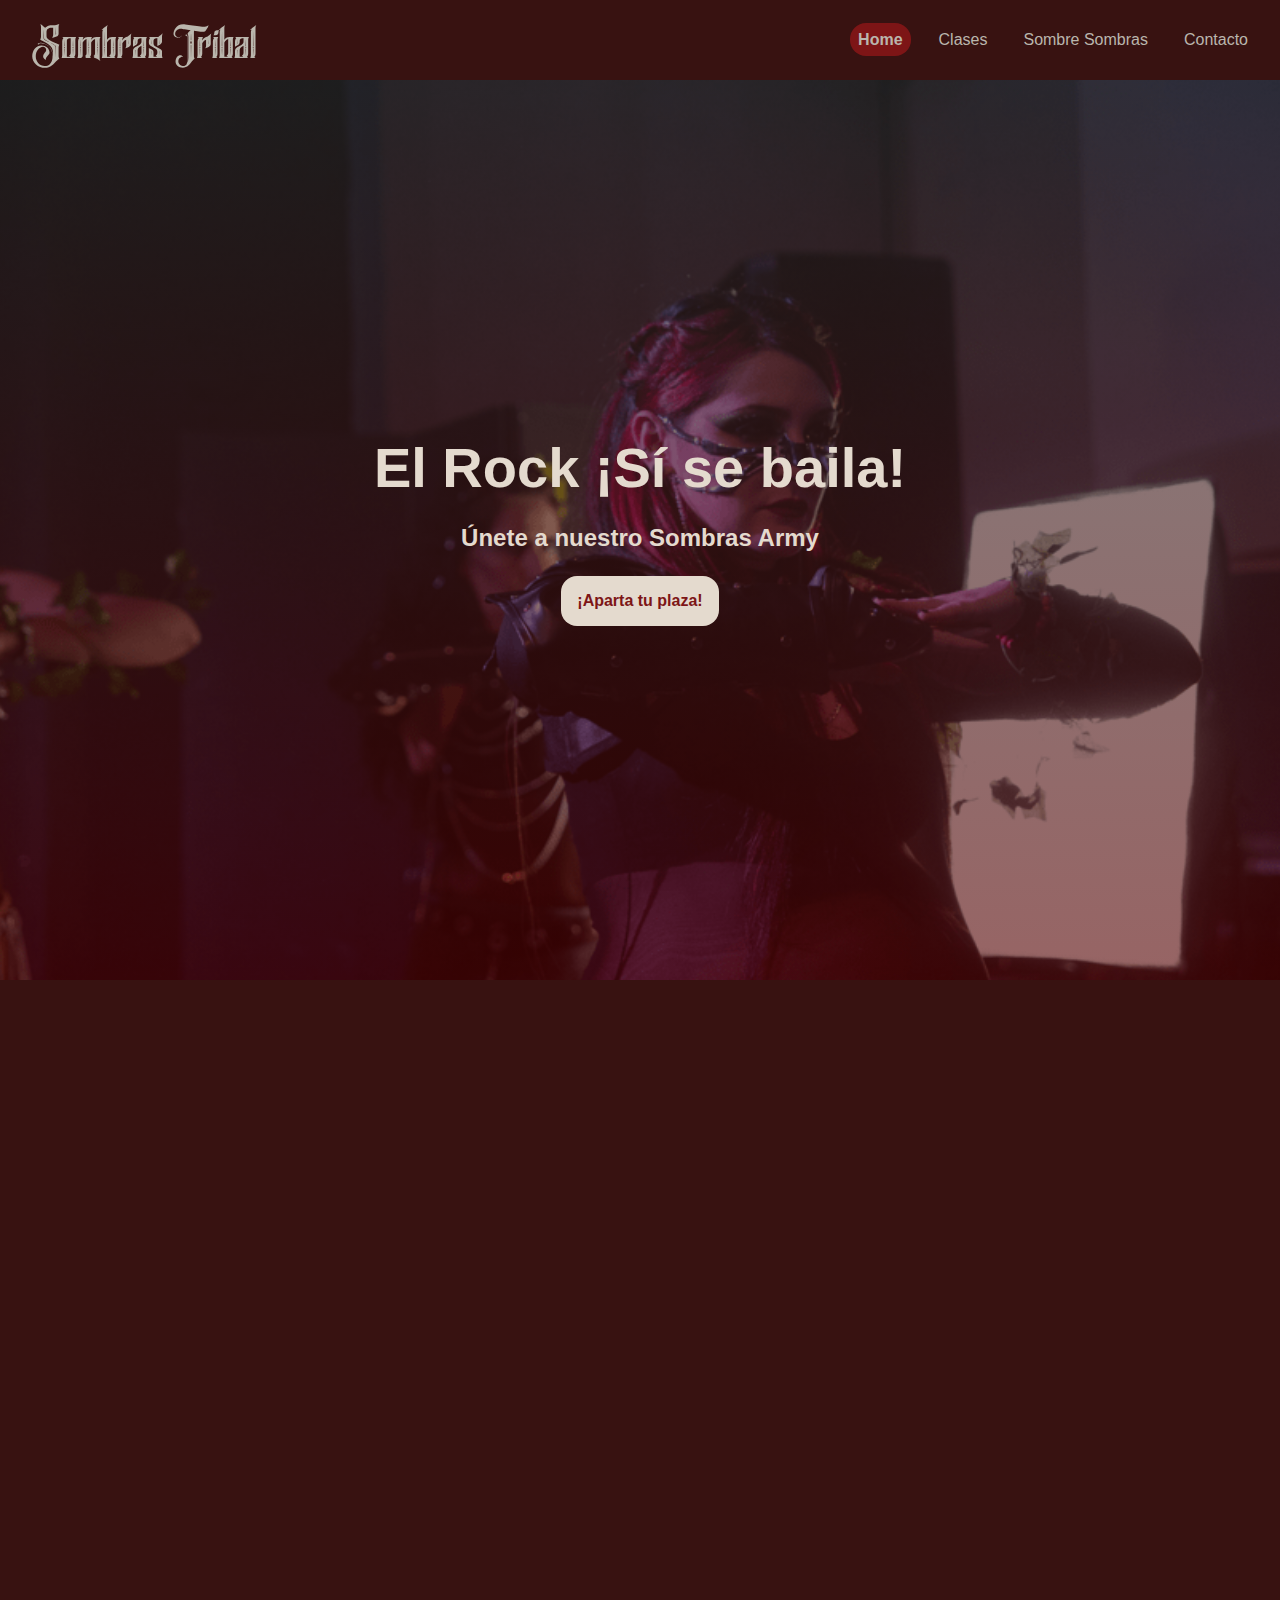
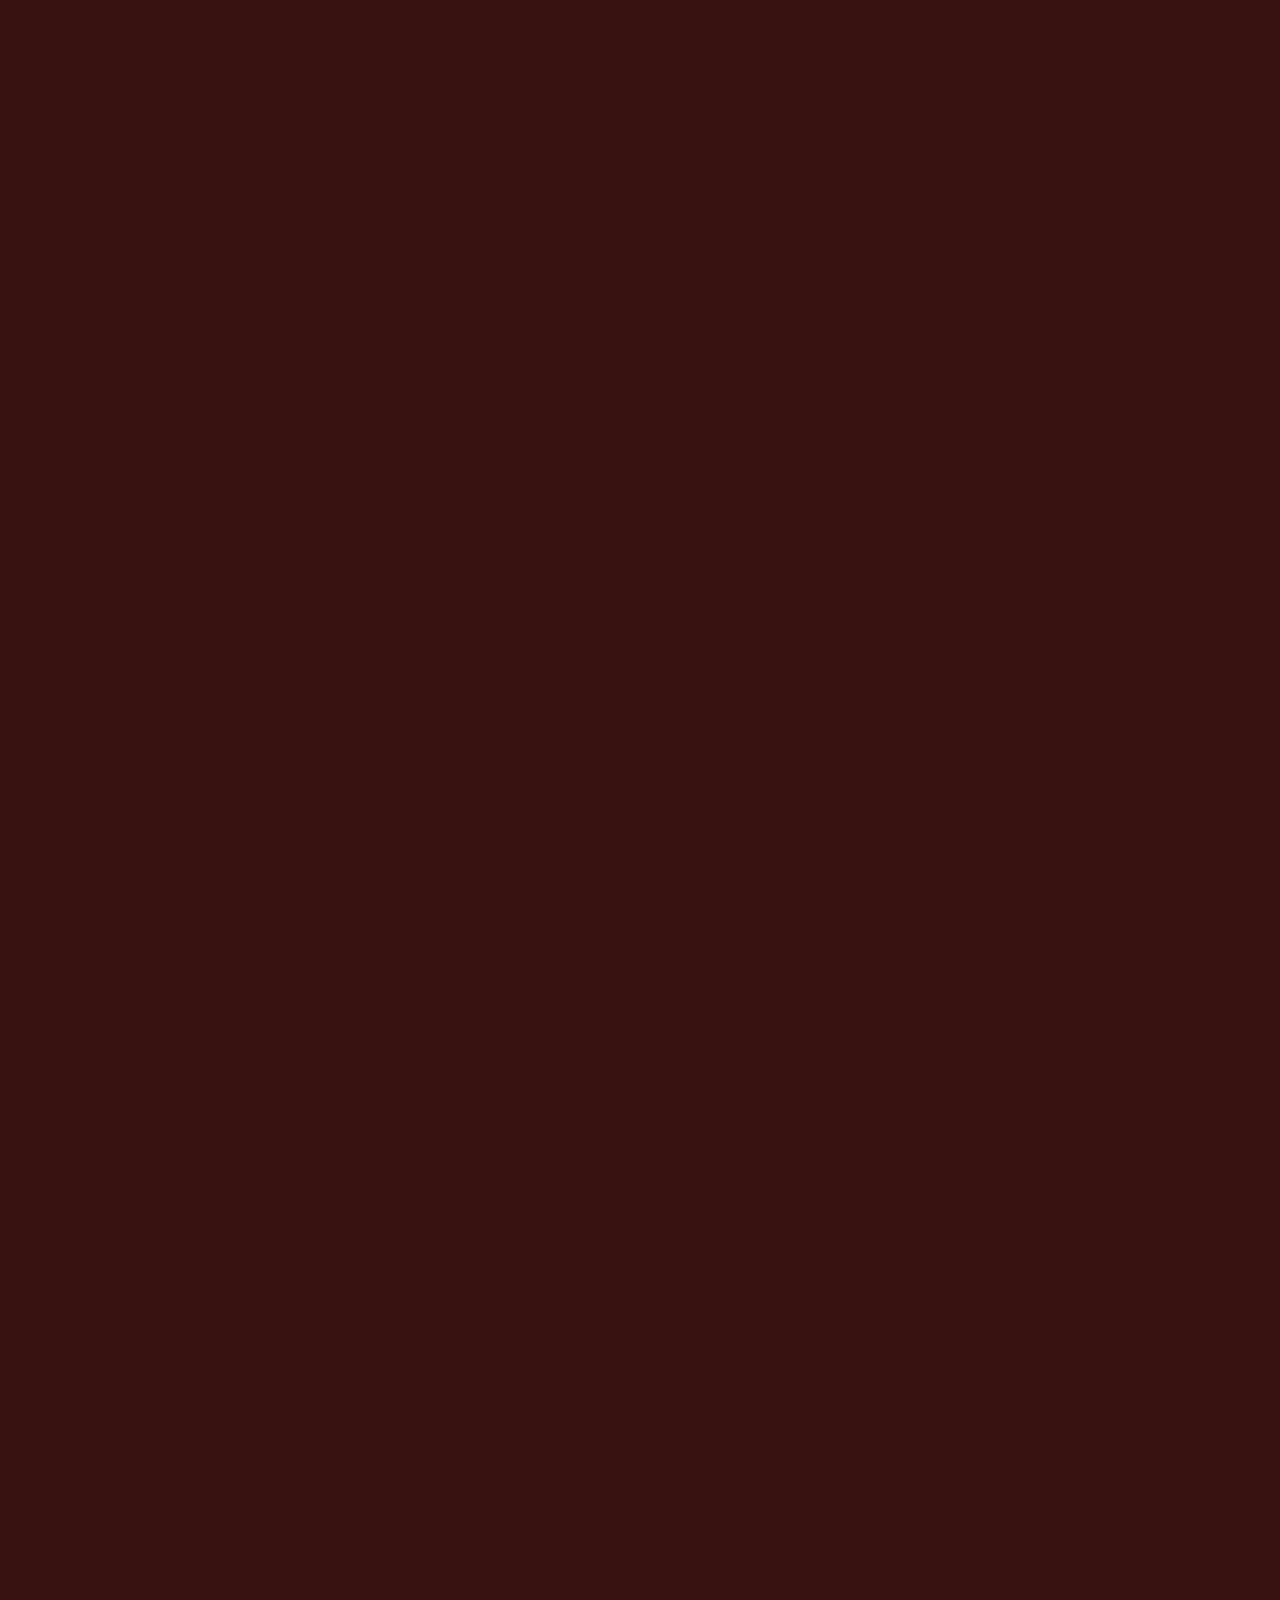
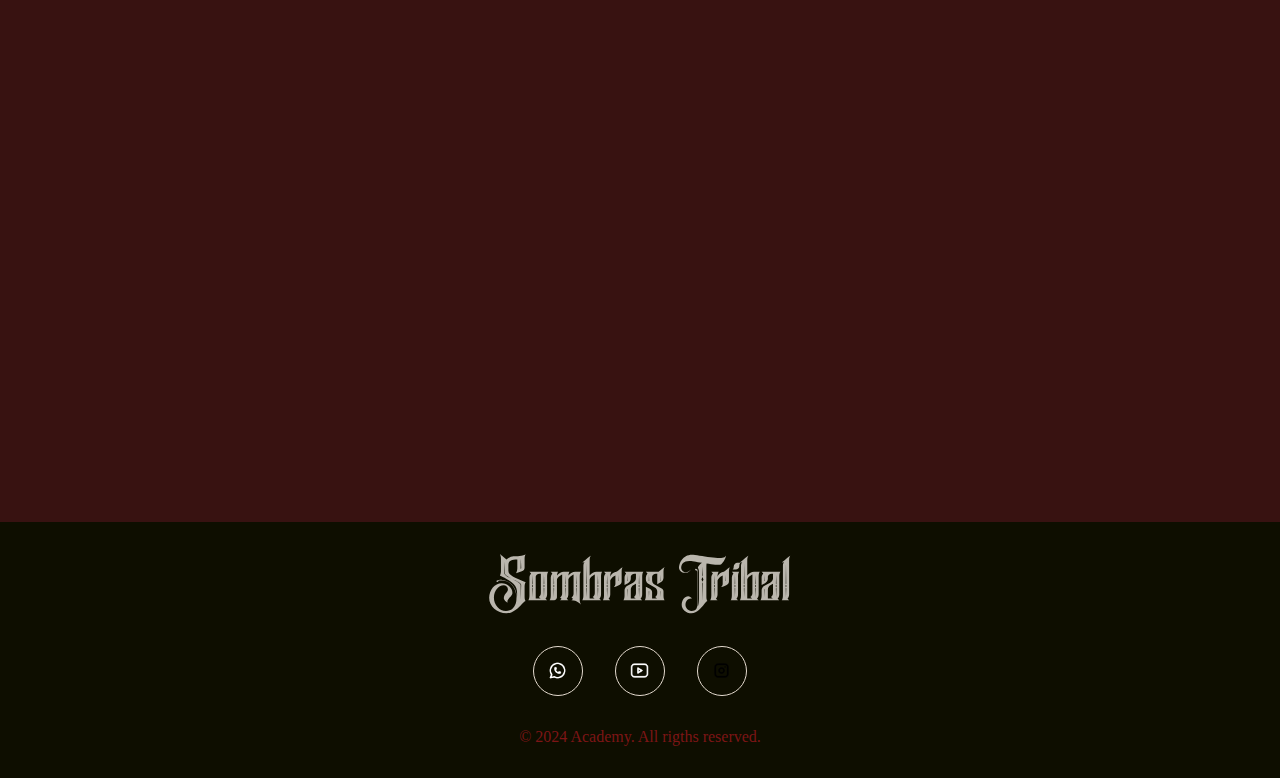
<file: index.html>
<!-- Este documento HTML contiene la información principal de la web
Header - Barra de navegación - Contenido principal - Pie de página
-->

<!DOCTYPE html>
<html lang="es">

<head>
    <meta charset="UTF-8">
    <meta name="viewport"
        content="width=device-width, user-scalable=no, initial-scale=1.0, maximum-scale=1.0, minimum-scale=1.0">
    <!-- Primary Meta Tags -->
    <title>Sombras Tribal</title>
    <meta name="title" content="Sombras Tribal" />
    <meta name="description" content="" />

    <!-- Open Graph / Facebook -->
    <meta property="og:type" content="website" />
    <meta property="og:url" content="https://xiuquijadacei.com/" />
    <meta property="og:title" content="Sombras Tribal" />
    <meta property="og:description" content="" />
    <meta property="og:image" content="./assets/clases_composicion.jpg" />

    <!-- Twitter -->
    <meta property="twitter:card" content="summary_large_image" />
    <meta property="twitter:url" content="https://xiuquijadacei.com/" />
    <meta property="twitter:title" content="Sombras Tribal" />
    <meta property="twitter:description" content="" />
    <meta property="twitter:image" content="./assets/clases_composicion.jpg" />

    <!-- Meta Tags Generated with https://metatags.io -->
    <!--Favicon -->
    <link rel="shortcut icon" href="./assets/paraguas-favicon.png" type="image/x-icon">

    <link rel="stylesheet" href="css/index.css">
    <script defer src="js/index.js"></script>
</head>

<body>


    <!-- Header - Cabecera de la página: Contiene el logo de la organización y la barra de navegación de la página que lleva a otras secciones -->

    <header class="header">
        <nav class="header__menu">
            <input type="checkbox" id="check">
            <label for="check" class="checkbtn">
                <img src="./assets/menu.svg" alt="menu">
            </label>
            <a href="index.html" class="enlace">
                <img src="./assets/logo.svg" alt="" class="logo">
            </a>
            <ul class="header__menu-links">
                <li><a class="active--link" href="index.html">Home</a></li>
                <li><a href="clases.html">Clases</a></li>
                <li><a href="about-sombras.html">Sombre Sombras</a></li>
                <li><a href="contacto.html">Contacto</a></li>
            </ul>


        </nav>
    </header>

    <!-- Hero: Banner del sitio web -->

    <section class="hero">
        <div class="hero__container">
            <div class="hero__container--texto">
                <h1>El Rock ¡Sí se baila!</h1>
                <h4>Únete a nuestro Sombras Army</h4>
                <a class="btn" href="contacto.html">¡Aparta tu plaza!</a>
            </div>
        </div>
    </section>

    <!-- Sobre la academia: Se habla sobre la historia de la acadamia -->

    <section class="about appear">
        <div class="cont">
            <div class="about__content">
                <h2>¿De qué se trata Sombras?</h2>
                <p>El Dark Fusion estilo SOMBRAS ©, es una nueva forma de danza, creada por Akzara Martini,
                    directora de
                    la
                    academia que lleva el mismo nombre SOMBRAS. La música utilizada para este estilo de danza es
                    Rock y
                    electrónica en sus diferentes ramas y su propósito es realzar la figura humana con MISTICISMO y
                    PODER.
                </p>
                <a class="btn" href="about-sombras.html">¡Conoce nuestra historia!</a>
            </div>

            <picture class="img__about">
                <source media="" srcset="./assets/seccion_about_index.jpg">
                <img class="img__about" src="./assets/seccion_about_index.jpg" alt="">
            </picture>
        </div>
    </section>

    <!-- Clases: Galería de las clases a las que puede asistir el usuario, lo llevamos también a una página dedicada solo al contenido de clases -->

    <section class="clases appear">

        <div class="clases__content cont">
            <picture class="img__clases">
                <source media="" srcset="./assets/clases_dark.jpg">
                <img class="img__clases" src="./assets/clases_dark.webp" alt="clase-dark">
            </picture>
            <div class="clases__content--text">
                <h4>Dark fusión Sombras</h4>
                <p>Entrenarás técnica de tribal, bellydance, street dance, entre otras danzas y la mejor manera de
                    fusionarlas.</p>
                <a class="btn" href="clases.html">Te contamos más...</a>
            </div>
        </div>

        <div class="clases__content cont">
            <picture class="img__clases">
                <source media="" srcset="./assets/clases_belly.jpg">
                <img class="img__clases" src="./assets/clases_belly.webp" alt="clase-belly">
            </picture>
            <div class="clases__content--text">
                <h4>Bellyfusión</h4>
                <p>El mejor estilo para trabajar tu sensualidad, flow, groove, técnica y velocidad.</p>
                <a class="btn" href="clases.html">Te contamos más...</a>
            </div>
        </div>

        <div class="clases__content cont">
            <picture class="img__clases">
                <source media="" srcset="./assets/clases_elementos.png">
                <img class="img__clases" src="./assets/clases_elementos.webp" alt="clase-elementos">
            </picture>
            <div class="clases__content--text">
                <h4>Elementos</h4>
                <p>Sillas, velos, abanicos... exploramos con un elemento diferente cada mes.</p>
                <a class="btn" href="clases.html">Te contamos más...</a>
            </div>
        </div>

        <div class="clases__content cont">
            <picture class="img__clases">
                <source srcset="./assets/clases_composicion.jpg">
                <img class="img__clases" src="./assets/clases_composicion.webp" alt="clase-composicion">
            </picture>
            <div class="clases__content--text">
                <h4>Composición Coreográfica</h4>
                <p>Refuerza musicalidad, conteo musical, importancia de las frases musicales, entre otros
                    vocabularios de la música y danza.</p>
                <a class="btn" href="clases.html">Te contamos más...</a>
            </div>
        </div>

    </section>

    <!-- Galería: Mostramos las últimas presentaciones de la escuela y llevamos al usuario a videos de Youtube para que conozca un poco más -->

    <section class="gallery appear">
        <h3>Últimas presentaciones</h3>
        <div class="gallery__container">
            <div class="gallery__content">
                <a href="https://www.youtube.com/watch?v=FACFHdcXn3A" target="_blank" rel="noopener noreferrer">
                    <picture class="img__gallery">
                        <source media="" srcset="./assets/presentacion_biometal.png">
                        <img class="img__gallery" src="./assets/presentacion_biometal.webp" alt="presentacion_biometal">
                    </picture>
                    <div class="gallery__content--text">
                        <h4>Bio-Metal - Katharsis 2023</h4>
                        <p>Buscamos trasmitir lo mecánico que se ha vuelto todo a nuestro alrededor y que si buscamos dentro, conseguiremos florecer un lado mas natural.</p>
                    </div>
                </a>
            </div>

            <div class="gallery__content">
                <a href="https://www.youtube.com/watch?v=OEqlBkXv-60" target="_blank" rel="noopener noreferrer">
                    <picture class="img__gallery">
                        <source media="" srcset="./assets/presentacion_comp.png">
                        <img class="img__gallery" src="./assets/presentacion_comp.webp" alt="presentacion_comp">
                    </picture>
                    <div class="gallery__content--text">
                        <h4>Componentes del ser - Gala MUM 2023</h4>
                        <p>Para los egipcios, el ser humano estaba formado por varios componentes.</p>
                    </div>
                </a>
            </div>

            <div class="gallery__content">
                <a href="https://www.youtube.com/watch?v=_CfmPPCxSvE" target="_blank" rel="noopener noreferrer">
                    <picture class="img__gallery">
                        <source media="" srcset="./assets/presentacion_bastet.jpg">
                        <img class="img__gallery" src="./assets/presentacion_bastet.webp" alt="presentacion_bastet">
                    </picture>
                    <div class="gallery__content--text">
                        <h4>Bastet - Gala MUM 2023</h4>
                        <p>Nuestro grupo de Belly Fusion de Sombras Tribal representando a BASTET y el culto a los gatos</p>
                    </div>
                </a>
            </div>

            <div class="gallery__content">
                <a href="https://www.youtube.com/watch?v=x-4WOxf3eAA" target="_blank" rel="noopener noreferrer">
                    <picture class="img__gallery">
                        <source media="" srcset="./assets/presentacion_ursula.jpg">
                        <img class="img__gallery" src="./assets/presentacion_ursula.webp" alt="presentacion_ursula">
                    </picture>
                    <div class="gallery__content--text">
                        <h4>Úrsula - La voz de tu Sombra</h4>
                        <p>Grupo de tribal fusión representando a la malvada Úrsula de "La Sirenita"</p>
                    </div>
                </a>
            </div>
        </div>
    </section>

    <!-- FAQ: Mostramos preguntas frecuentes que pueden tener los alumnos -->

    <section class="faq appear">

        <div class="faq__container cont">

            <h3>FAQ</h3>

            <div class="faq__bloque active">
                <h4 class="faq__titulo">¿Qué es la danza Tribal Fusión?</h4>
                <p class="faq__contenido">Es una danza sensual y expresiva que fusiona elementos de diferentes
                    estilos
                    de danza oriental y folclórica, como danza del vientre, danza india y flamenco, entre otros.</p>
            </div>

            <div class="faq__bloque">
                <h4 class="faq__titulo">¿Necesito experiencia previa?</h4>
                <p class="faq__contenido">¡No para nada! Lo importante es tener ganas de aprender, pasarlo bien y
                    conectar con tu cuerpo.</p>
            </div>

            <div class="faq__bloque">
                <h4 class="faq__titulo">¿Qué tipo de vestimenta necesito?</h4>
                <p class="faq__contenido">Se recomienda ropa cómoda que te permita moverte libremente, como
                    leggings,
                    camisetas holgadas y faldas o pantalones anchos.</p>
            </div>

            <div class="faq__bloque">
                <h4 class="faq__titulo">¿Es difícil aprender Tribal Fusión?</h4>
                <p class="faq__contenido">Como toda danza, requiere práctica y dedicación, pero lo más importante es
                    divertirse en el proceso. Ofrecemos un ambiente acogedor donde aprenderás a tu ritmo.</p>
            </div>

        </div>

    </section>

    <!-- Footer: Culminamos ésta página con el footer donde estan los links de cada seccion y las redes de la escuela -->

    <footer>
        <img class="logo" src="assets/logo.svg" alt="logo-footer">
        <div class="social__icons__container">
            <a href="#" class="social__icon"></a>
            <a href="https://www.youtube.com/@SombrasTribal" target="_blank" rel="noopener noreferrer" class="social__icon"></a>
            <a href="https://www.instagram.com/sombrastribal" target="_blank" rel="noopener noreferrer" class="social__icon"></a>
        </div>
        <span class="copyrigth">&copy 2024 Academy. All rigths reserved.</span>
    </footer>


</body>

</html>
</file>
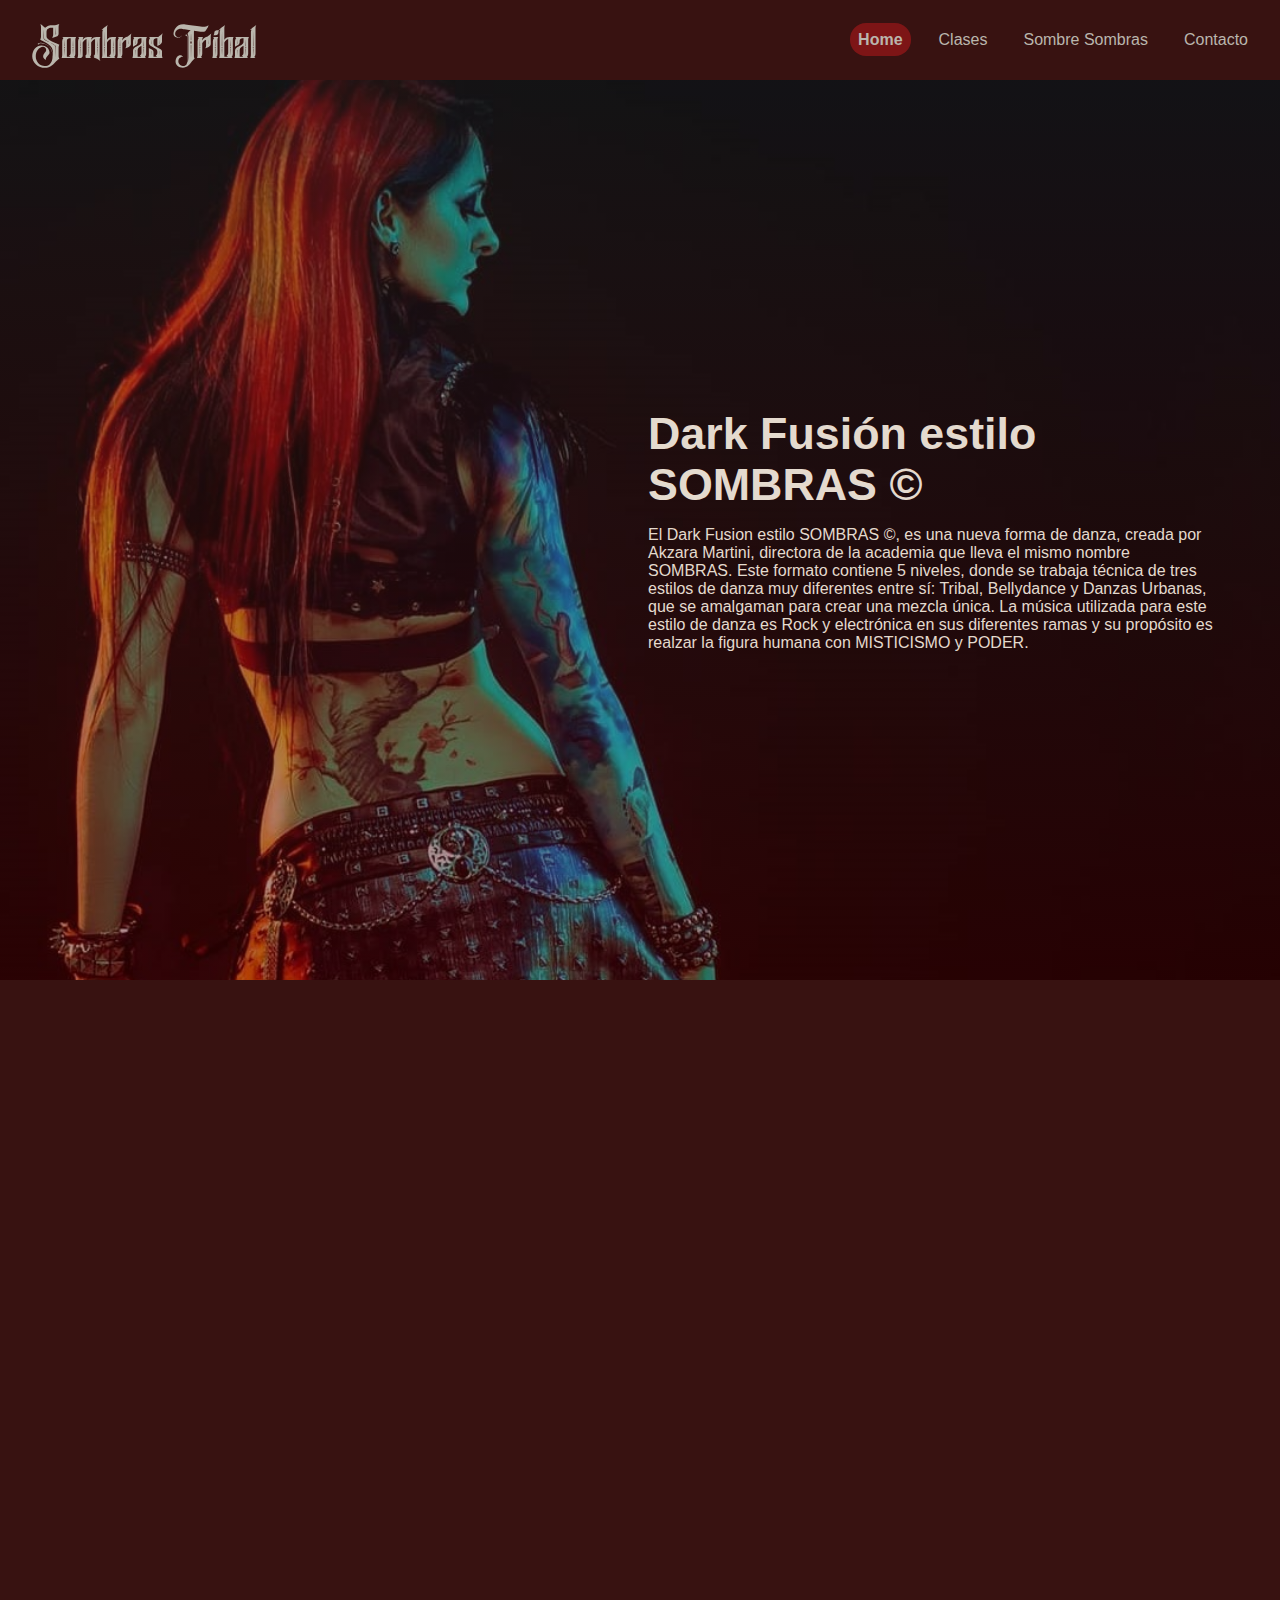
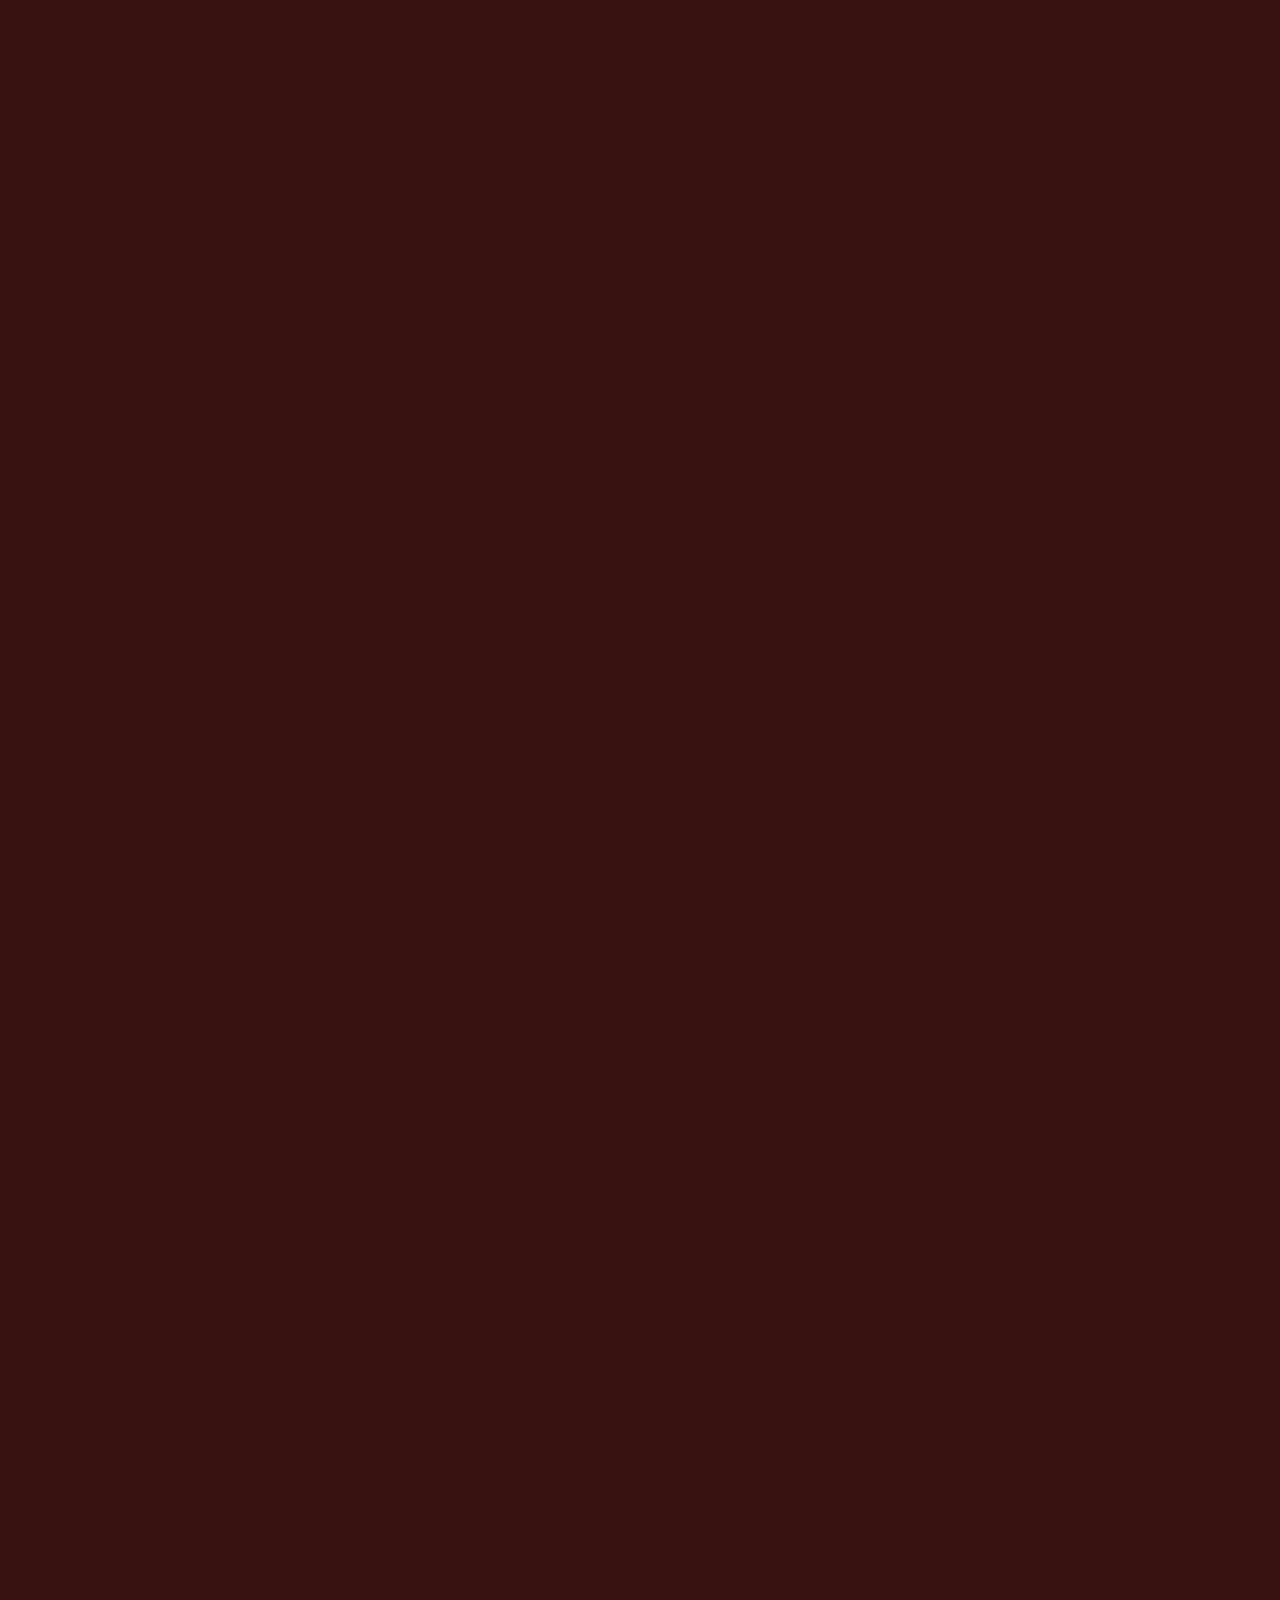
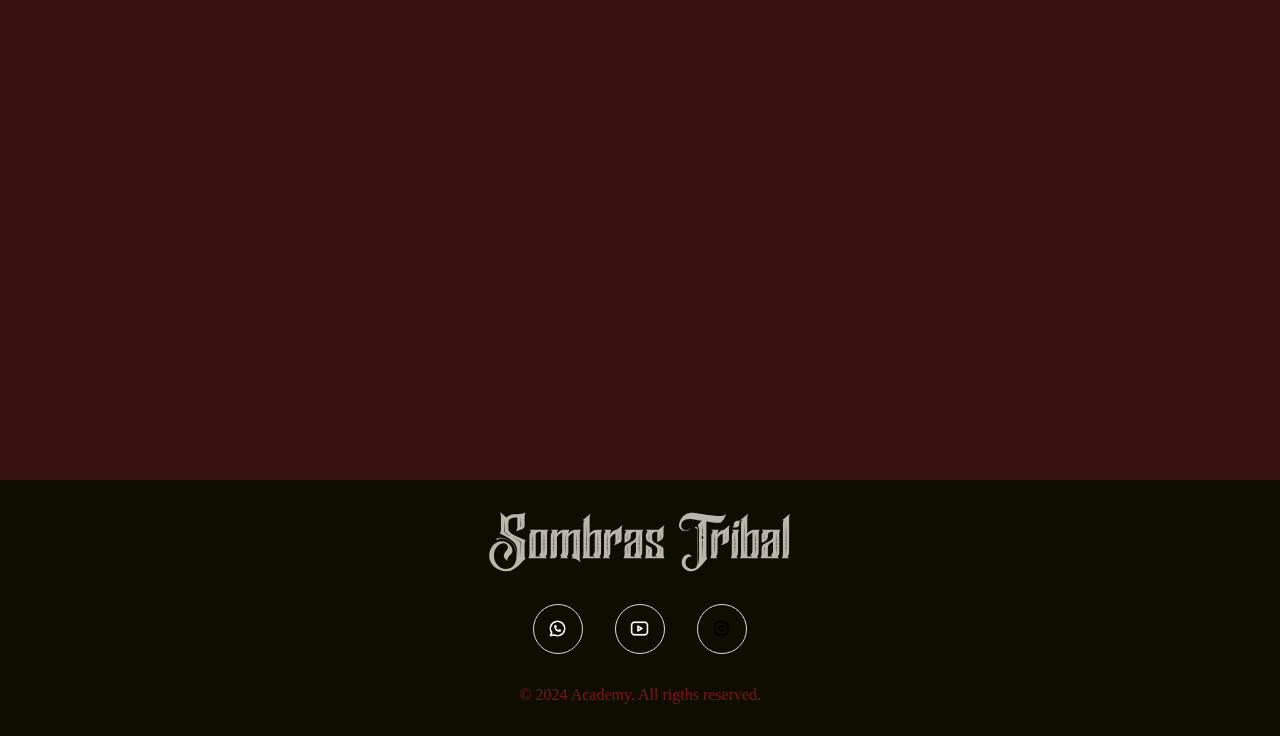
<file: about-sombras.html>
<!DOCTYPE html>
<html lang="es">

<head>
    <meta charset="UTF-8">
    <meta name="viewport" content="width=device-width, initial-scale=1.0">
            <!-- Primary Meta Tags -->
    <title>Sombras Tribal</title>
    <meta name="title" content="Sombras Tribal" />
    <meta name="description" content="" />

    <!-- Open Graph / Facebook -->
    <meta property="og:type" content="website" />
    <meta property="og:url" content="https://xiuquijadacei.com/" />
    <meta property="og:title" content="Sombras Tribal" />
    <meta property="og:description" content="" />
    <meta property="og:image" content="./assets/clases_composicion.jpg" />

    <!-- Twitter -->
    <meta property="twitter:card" content="summary_large_image" />
    <meta property="twitter:url" content="https://xiuquijadacei.com/" />
    <meta property="twitter:title" content="Sombras Tribal" />
    <meta property="twitter:description" content="" />
    <meta property="twitter:image" content="./assets/clases_composicion.jpg" />

<!-- Meta Tags Generated with https://metatags.io -->
    <!--Favicon -->
    <link rel="shortcut icon" href="./assets/apple-touch-icon.png" type="image/x-icon">

    <link rel="stylesheet" href="css/index.css">
    <script defer src="js/about-sombras.js"></script>
</head>

<body>

    <!-- Cabecera de la página-->

    <header class="header">
        <nav class="header__menu">
            <input type="checkbox" id="check">
            <label for="check" class="checkbtn">
                <img src="./assets/menu.svg" alt="menu">
            </label>
            <a href="index.html" class="enlace">
                <img src="./assets/logo.svg" alt=""  class="logo">
            </a>
            <ul class="header__menu-links">
                <li><a class="active--link" href="index.html">Home</a></li>
                <li><a href="clases.html">Clases</a></li>
                <li><a href="about-sombras.html">Sombre Sombras</a></li>
                <li><a href="contacto.html">Contacto</a></li>
            </ul>
       
          
        </nav>
    </header>

    <!-- Sobre Sombras -->

    <section class="about-sombras__page">
        <div class="about-sombras__container--uno">
            <div class="content--right">
                <h2>Dark Fusión estilo SOMBRAS ©</h2>
                <p>El Dark Fusion estilo SOMBRAS ©, es una nueva forma de danza, creada por Akzara Martini, directora de
                    la academia que lleva el mismo nombre SOMBRAS. Este formato contiene 5 niveles, donde se trabaja
                    técnica de tres estilos de danza muy diferentes entre sí: Tribal, Bellydance y Danzas Urbanas, que
                    se amalgaman para crear una mezcla única. La música utilizada para este estilo de danza es Rock y
                    electrónica en sus diferentes ramas y su propósito es realzar la figura humana con MISTICISMO y
                    PODER.</p>
            </div>
        </div>

        <div class="about-sombras__container--dos appear">
            <div class="content--center appear">
                <h3>Las composiciones coreográficas tienen temáticas oscuras y buscan siempre envolver al público
                    dejándole mensajes reflexivos a través de performances llenos de creatividad</h3>
            </div>
        </div>

        <div class="about-sombras__container--tres appear">
            <div class="content--left appear">
                <p>SOMBRAS, abrió sus puertas en Venezuela en septiembre de 2011, llegando a tener un aproximado de
                    200 alumnos y actualmente se imparten clases de diferentes estilos como Dark Fusion, Danza
                    Oriental, Breaking, Contemporáneo y Belly Funk, adicionalmente Danza Tribal y Hip Hop para niños
                    y adultos. Además se puede estudiar el formato completo a través de www.sombrasarmy.com,
                    oportunidad que surgió por la migración masiva de alumnas venezolanas a diferentes partes del
                    mundo debido a la crisis económica del país.
                </p>
            </div>
        </div>

        <div class="about-sombras__container--cuatro appear">
            <div class="content--center appear">
                <h4>SOMBRAS siempre busca dar oportunidades a sus alumnos y prepararlos para el campo laboral de la
                    danza, algunos se forman como docentes, otros como intérpretes, pero siempre de la mano de
                    profesionales en cada área.</h4><br>
                <h4>También ha sido participe en más de 30 eventos de danza a nivel nacional e internacional y ganadora
                    junto a su directora Akzara de diferentes premios y reconocimientos</h4>
            </div>
        </div>

    </section>

    <!-- Footer -->

    <footer>
        <img class="logo" src="assets/logo.svg" alt="logo-footer">
        <div class="social__icons__container">
            <a href="#" class="social__icon"></a>
            <a href="https://www.youtube.com/@SombrasTribal" target="_blank" rel="noopener noreferrer" class="social__icon"></a>
            <a href="https://www.instagram.com/sombrastribal" target="_blank" rel="noopener noreferrer" class="social__icon"></a>
        </div>
        <span class="copyrigth">&copy 2024 Academy. All rigths reserved.</span>
    </footer>

</body>

</html>
</file>
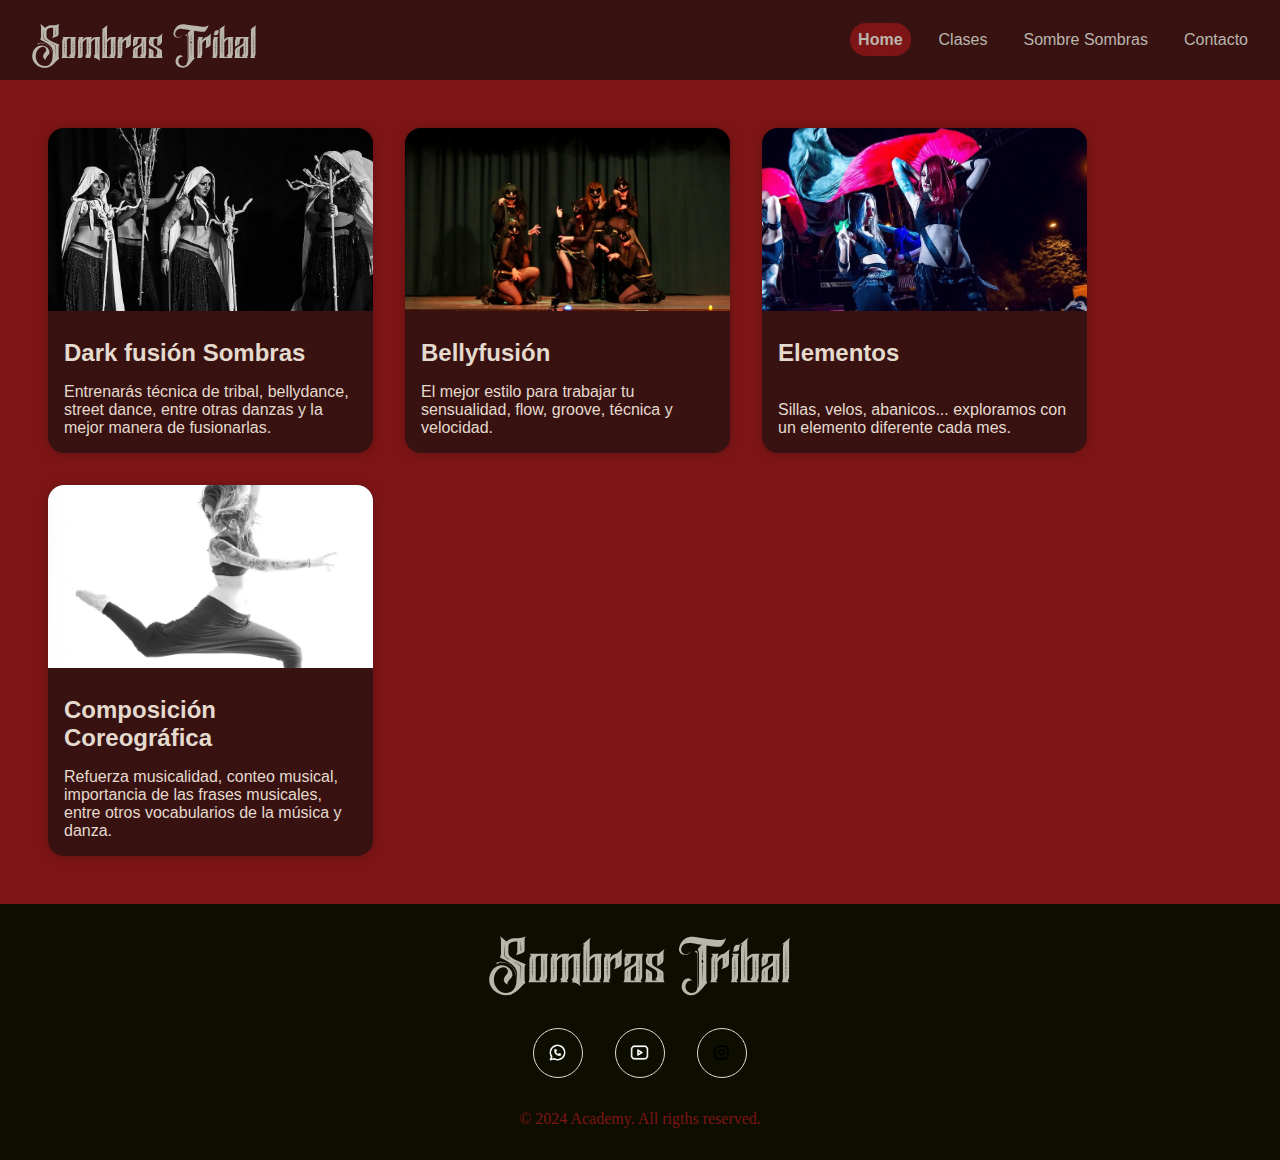
<file: clases.html>
<!DOCTYPE html>
<html lang="es">

<head>
    <meta charset="UTF-8">
    <meta name="viewport" content="width=device-width, initial-scale=1.0">
            <!-- Primary Meta Tags -->
    <title>Sombras Tribal</title>
    <meta name="title" content="Sombras Tribal" />
    <meta name="description" content="" />

    <!-- Open Graph / Facebook -->
    <meta property="og:type" content="website" />
    <meta property="og:url" content="https://xiuquijadacei.com/" />
    <meta property="og:title" content="Sombras Tribal" />
    <meta property="og:description" content="" />
    <meta property="og:image" content="./assets/clases_composicion.jpg" />

    <!-- Twitter -->
    <meta property="twitter:card" content="summary_large_image" />
    <meta property="twitter:url" content="https://xiuquijadacei.com/" />
    <meta property="twitter:title" content="Sombras Tribal" />
    <meta property="twitter:description" content="" />
    <meta property="twitter:image" content="./assets/clases_composicion.jpg" />

<!-- Meta Tags Generated with https://metatags.io -->
    <!--Favicon -->
    <link rel="shortcut icon" href="./assets/apple-touch-icon.png" type="image/x-icon">

    <link rel="stylesheet" href="css/index.css">
    <script defer src="js/index.js"></script>
</head>

<body>
    <!-- Cabecera de la página-->

    <header class="header">
        <nav class="header__menu">
            <input type="checkbox" id="check">
            <label for="check" class="checkbtn">
                <img src="./assets/menu.svg" alt="menu">
            </label>
            <a href="index.html" class="enlace">
                <img src="./assets/logo.svg" alt=""  class="logo">
            </a>
            <ul class="header__menu-links">
                <li><a class="active--link" href="index.html">Home</a></li>
                <li><a href="clases.html">Clases</a></li>
                <li><a href="about-sombras.html">Sombre Sombras</a></li>
                <li><a href="contacto.html">Contacto</a></li>
            </ul>
       
          
        </nav>
    </header>

    <!-- Contenido de página clases -->

    <section class="clases">
        <div class="clases__container">

            <div class="clases__content">
                <picture>
                    <source media="" srcset="./assets/clases_dark.jpg">
                    <img class="img__clases" src="./assets/clases_dark.webp" alt="clases_dark">
                </picture>
                <div class="clases__content--text">
                    <h4>Dark fusión Sombras</h4>
                    <p>Entrenarás técnica de tribal, bellydance, street dance, entre otras danzas y la mejor manera de fusionarlas.</p>
                </div>
            </div>

            <div class="clases__content">
                <picture>
                    <source media="" srcset="./assets/clases_belly.jpg">
                    <img class="img__clases" src="./assets/clases_belly.webp" alt="clases_belly">
                </picture>
                <div class="clases__content--text">
                    <h4>Bellyfusión</h4>
                    <p>El mejor estilo para trabajar tu sensualidad, flow, groove, técnica y velocidad.</p>
                </div>
            </div>

            <div class="clases__content">
                <picture>
                    <source media="" srcset="./assets/clases_elementos.png">
                    <img class="img__clases" src="./assets/clases_elementos.webp" alt="clases_elementos">
                </picture>
                <div class="clases__content--text">
                    <h4>Elementos</h4>
                    <p>Sillas, velos, abanicos... exploramos con un elemento diferente cada mes.</p>
                </div>
            </div>

            <div class="clases__content">
                <picture>
                    <source media="" srcset="./assets/clases_composicion.jpg">
                    <img class="img__clases" src="./assets/clases_composicion.webp" alt="clases_composicion">
                </picture>
                <div class="clases__content--text">
                    <h4>Composición Coreográfica</h4>
                    <p>Refuerza musicalidad, conteo musical, importancia de las frases musicales, entre otros vocabularios de la música y danza.</p>
                </div>
            </div>

        </div>
    </section>


    <!-- Footer -->

    <footer>
        <img class="logo" src="assets/logo.svg" alt="logo-footer">
        <div class="social__icons__container">
            <a href="#" class="social__icon"></a>
            <a href="https://www.youtube.com/@SombrasTribal" target="_blank" rel="noopener noreferrer" class="social__icon"></a>
            <a href="https://www.instagram.com/sombrastribal" target="_blank" rel="noopener noreferrer" class="social__icon"></a>
        </div>
        <span class="copyrigth">&copy 2024 Academy. All rigths reserved.</span>
    </footer>

</body>

</html>
</file>
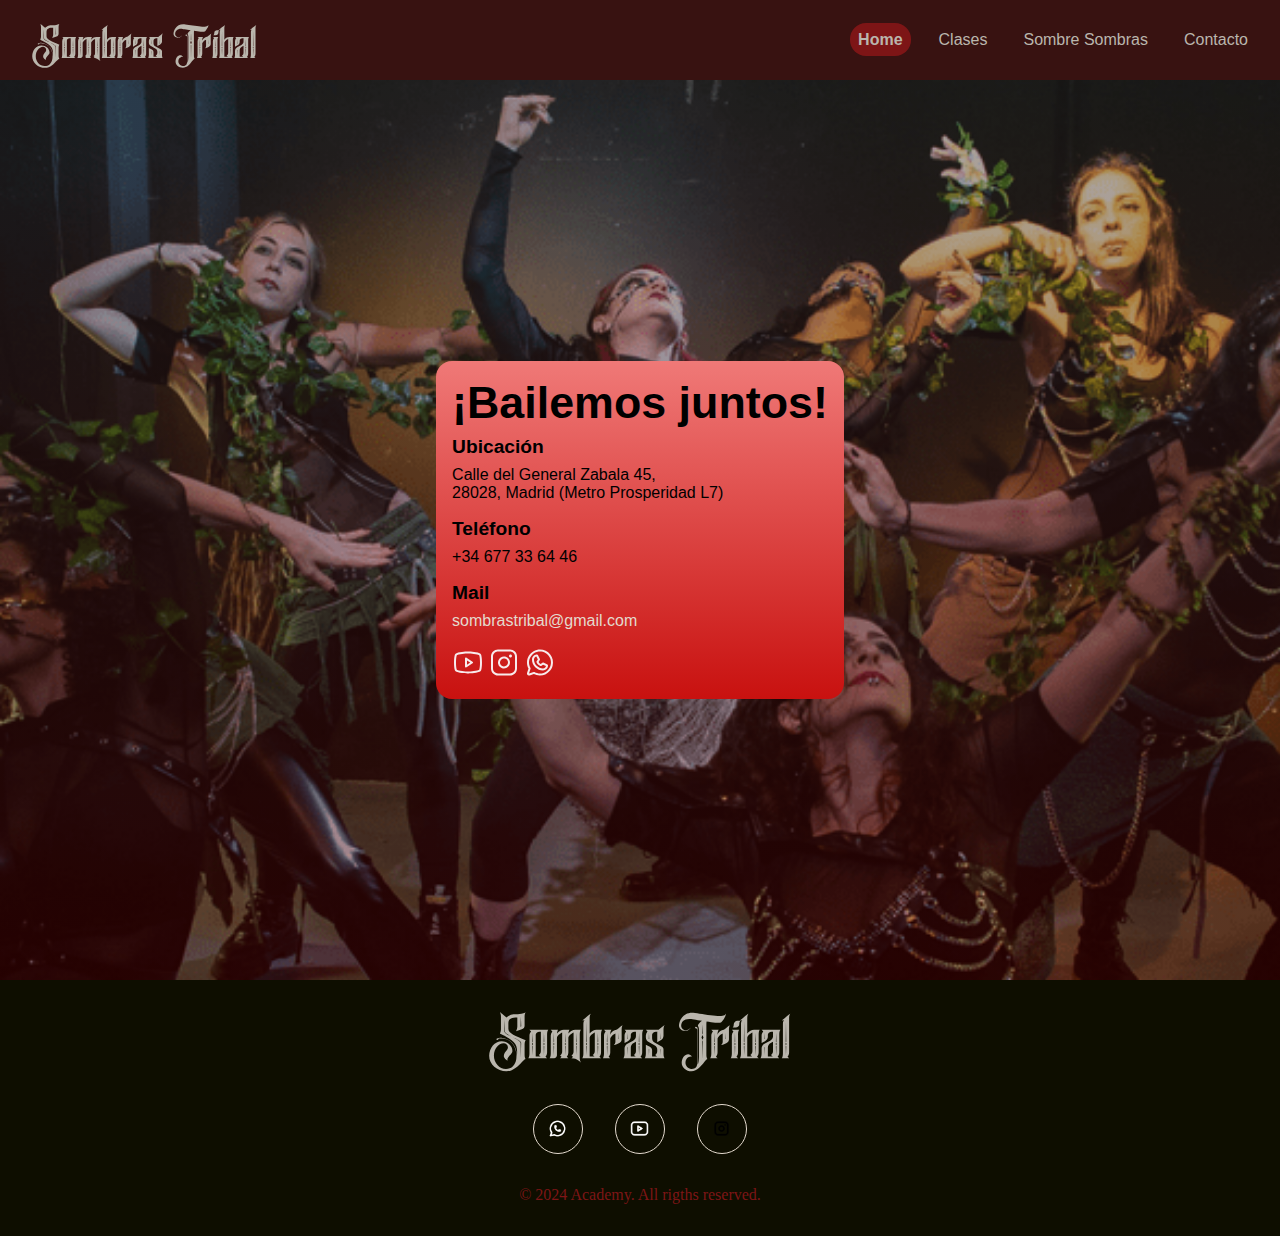
<file: contacto.html>
<!DOCTYPE html>
<html lang="es">

<head>
    <meta charset="UTF-8">
    <meta name="viewport" content="width=device-width, initial-scale=1.0">
            <!-- Primary Meta Tags -->
    <title>Sombras Tribal</title>
    <meta name="title" content="Sombras Tribal" />
    <meta name="description" content="" />

    <!-- Open Graph / Facebook -->
    <meta property="og:type" content="website" />
    <meta property="og:url" content="https://xiuquijadacei.com/" />
    <meta property="og:title" content="Sombras Tribal" />
    <meta property="og:description" content="" />
    <meta property="og:image" content="./assets/clases_composicion.jpg" />

    <!-- Twitter -->
    <meta property="twitter:card" content="summary_large_image" />
    <meta property="twitter:url" content="https://xiuquijadacei.com/" />
    <meta property="twitter:title" content="Sombras Tribal" />
    <meta property="twitter:description" content="" />
    <meta property="twitter:image" content="./assets/clases_composicion.jpg" />

<!-- Meta Tags Generated with https://metatags.io -->
    <!--Favicon -->
    <link rel="shortcut icon" href="./assets/apple-touch-icon.png" type="image/x-icon">

    <link rel="stylesheet" href="css/index.css">
    <script defer src="js/index.js"></script>
</head>

<body>
    <!-- Cabecera de la página-->

    <header class="header">
        <nav class="header__menu">
            <input type="checkbox" id="check">
            <label for="check" class="checkbtn">
                <img src="./assets/menu.svg" alt="menu">
            </label>
            <a href="index.html" class="enlace">
                <img src="./assets/logo.svg" alt=""  class="logo">
            </a>
            <ul class="header__menu-links">
                <li><a class="active--link" href="index.html">Home</a></li>
                <li><a href="clases.html">Clases</a></li>
                <li><a href="about-sombras.html">Sombre Sombras</a></li>
                <li><a href="contacto.html">Contacto</a></li>
            </ul>
       
          
        </nav>
    </header>

    <!-- Sección contacto -->

    <section class="contact">
        <div class="contact__container cont">
            <div class="contact--left">
                <h2>¡Bailemos juntos!</h2>
                <h5>Ubicación</h5>
                <p>Calle del General Zabala 45,<br> 28028, Madrid
                (Metro Prosperidad L7) </p>
                <hr>
                <h5>Teléfono</h5>
                <p>+34 677 33 64 46</p>
                <hr>
                <h5>Mail</h5>
                <a href="mailto:sombrastribal@gmail.com?Subject=Quiero%20reservar%20una%20plaza" target="_blank" rel="noopener noreferrer"><p>sombrastribal@gmail.com</p></a>
                <hr>
                <div class="redes">
                    <a href="https://www.youtube.com/@SombrasTribal" target="_blank" rel="noopener noreferrer"><svg xmlns="http://www.w3.org/2000/svg" width="32" height="33" viewBox="0 0 32 33" fill="none">
                    <path d="M20.555 15.6675L14.555 11.6675C14.4044 11.567 14.2293 11.5093 14.0484 11.5005C13.8675 11.4918 13.6877 11.5323 13.528 11.6177C13.3684 11.7032 13.2349 11.8304 13.1419 11.9858C13.0489 12.1412 12.9999 12.3189 13 12.5V20.5C12.9999 20.6811 13.0489 20.8588 13.1419 21.0142C13.2349 21.1696 13.3684 21.2968 13.528 21.3823C13.6877 21.4677 13.8675 21.5082 14.0484 21.4995C14.2293 21.4907 14.4044 21.433 14.555 21.3325L20.555 17.3325C20.6922 17.2412 20.8047 17.1175 20.8825 16.9722C20.9603 16.827 21.001 16.6648 21.001 16.5C21.001 16.3352 20.9603 16.173 20.8825 16.0278C20.8047 15.8826 20.6922 15.7588 20.555 15.6675ZM15 18.6313V14.375L18.1975 16.5L15 18.6313ZM29.2913 9.19C29.1735 8.72919 28.9478 8.30298 28.6329 7.94654C28.318 7.59011 27.9228 7.31366 27.48 7.14C23.195 5.485 16.375 5.5 16 5.5C15.625 5.5 8.805 5.485 4.52 7.14C4.0772 7.31366 3.68204 7.59011 3.36712 7.94654C3.05219 8.30298 2.82653 8.72919 2.70875 9.19C2.385 10.4375 2 12.7175 2 16.5C2 20.2825 2.385 22.5625 2.70875 23.81C2.82636 24.271 3.05194 24.6975 3.36687 25.0542C3.68181 25.4108 4.07706 25.6875 4.52 25.8613C8.625 27.445 15.05 27.5 15.9175 27.5H16.0825C16.95 27.5 23.3787 27.445 27.48 25.8613C27.9229 25.6875 28.3182 25.4108 28.6331 25.0542C28.9481 24.6975 29.1736 24.271 29.2913 23.81C29.615 22.56 30 20.2825 30 16.5C30 12.7175 29.615 10.4375 29.2913 9.19ZM27.355 23.315C27.3169 23.4684 27.243 23.6105 27.1394 23.7298C27.0357 23.8491 26.9053 23.9421 26.7588 24.0013C22.8025 25.5288 16.0738 25.5013 16.0088 25.5013H16C15.9325 25.5013 9.20875 25.5263 5.25 24.0013C5.10346 23.9421 4.97303 23.8491 4.86938 23.7298C4.76574 23.6105 4.69184 23.4684 4.65375 23.315C4.35 22.1738 4 20.0713 4 16.5C4 12.9288 4.35 10.8263 4.645 9.69125C4.68239 9.53698 4.75596 9.39382 4.85965 9.27362C4.96333 9.15342 5.09413 9.05963 5.24125 9C9.05625 7.52625 15.4487 7.5 15.9725 7.5H16.0063C16.0738 7.5 22.8038 7.4775 26.7563 9C26.9028 9.05915 27.0332 9.15217 27.1369 9.27146C27.2405 9.39074 27.3144 9.53289 27.3525 9.68625C27.65 10.8263 28 12.9288 28 16.5C28 20.0713 27.65 22.1738 27.355 23.3088V23.315Z" fill="#F8EBEC"/>
                    </svg></a>
                    <a href="https://www.instagram.com/sombrastribal" target="_blank" rel="noopener noreferrer"><svg xmlns="http://www.w3.org/2000/svg" width="32" height="33" viewBox="0 0 32 33" fill="none">
                    <path d="M16 10.5C14.8133 10.5 13.6533 10.8519 12.6666 11.5112C11.6799 12.1705 10.9108 13.1075 10.4567 14.2039C10.0026 15.3003 9.88378 16.5067 10.1153 17.6705C10.3468 18.8344 10.9182 19.9035 11.7574 20.7426C12.5965 21.5818 13.6656 22.1532 14.8295 22.3847C15.9933 22.6162 17.1997 22.4974 18.2961 22.0433C19.3925 21.5892 20.3295 20.8201 20.9888 19.8334C21.6481 18.8467 22 17.6867 22 16.5C21.9983 14.9092 21.3657 13.384 20.2408 12.2592C19.116 11.1343 17.5908 10.5017 16 10.5ZM16 20.5C15.2089 20.5 14.4355 20.2654 13.7777 19.8259C13.1199 19.3864 12.6072 18.7616 12.3045 18.0307C12.0017 17.2998 11.9225 16.4956 12.0769 15.7196C12.2312 14.9437 12.6122 14.231 13.1716 13.6716C13.731 13.1122 14.4437 12.7312 15.2196 12.5769C15.9956 12.4225 16.7998 12.5017 17.5307 12.8045C18.2616 13.1072 18.8864 13.6199 19.3259 14.2777C19.7654 14.9355 20 15.7089 20 16.5C20 17.5609 19.5786 18.5783 18.8284 19.3284C18.0783 20.0786 17.0609 20.5 16 20.5ZM22 3.5H10C8.14409 3.50199 6.36477 4.24012 5.05245 5.55245C3.74012 6.86477 3.00199 8.64409 3 10.5V22.5C3.00199 24.3559 3.74012 26.1352 5.05245 27.4476C6.36477 28.7599 8.14409 29.498 10 29.5H22C23.8559 29.498 25.6352 28.7599 26.9476 27.4476C28.2599 26.1352 28.998 24.3559 29 22.5V10.5C28.998 8.64409 28.2599 6.86477 26.9476 5.55245C25.6352 4.24012 23.8559 3.50199 22 3.5ZM27 22.5C27 23.8261 26.4732 25.0979 25.5355 26.0355C24.5979 26.9732 23.3261 27.5 22 27.5H10C8.67392 27.5 7.40215 26.9732 6.46447 26.0355C5.52678 25.0979 5 23.8261 5 22.5V10.5C5 9.17392 5.52678 7.90215 6.46447 6.96447C7.40215 6.02678 8.67392 5.5 10 5.5H22C23.3261 5.5 24.5979 6.02678 25.5355 6.96447C26.4732 7.90215 27 9.17392 27 10.5V22.5ZM24 10C24 10.2967 23.912 10.5867 23.7472 10.8334C23.5824 11.08 23.3481 11.2723 23.074 11.3858C22.7999 11.4994 22.4983 11.5291 22.2074 11.4712C21.9164 11.4133 21.6491 11.2704 21.4393 11.0607C21.2296 10.8509 21.0867 10.5836 21.0288 10.2926C20.9709 10.0017 21.0007 9.70006 21.1142 9.42597C21.2277 9.15189 21.42 8.91762 21.6666 8.7528C21.9133 8.58797 22.2033 8.5 22.5 8.5C22.8978 8.5 23.2794 8.65804 23.5607 8.93934C23.842 9.22064 24 9.60218 24 10Z" fill="#F8EBEC"/>
                    </svg></a>
                    <a href="#" target="_blank" rel="noopener noreferrer"><svg xmlns="http://www.w3.org/2000/svg" width="32" height="33" viewBox="0 0 32 33" fill="none">
                    <path d="M23.4474 18.605L19.4474 16.605C19.29 16.5265 19.1146 16.491 18.939 16.502C18.7634 16.5129 18.5939 16.57 18.4474 16.6675L16.6112 17.8925C15.7682 17.4291 15.0745 16.7354 14.6112 15.8925L15.8362 14.0562C15.9336 13.9098 15.9907 13.7402 16.0017 13.5646C16.0127 13.3891 15.9771 13.2137 15.8987 13.0562L13.8987 9.05625C13.8158 8.88884 13.6876 8.748 13.5288 8.64968C13.3699 8.55137 13.1867 8.49952 12.9999 8.5C11.6738 8.5 10.4021 9.02678 9.46437 9.96447C8.52669 10.9021 7.99991 12.1739 7.99991 13.5C8.00322 16.4164 9.1632 19.2123 11.2254 21.2745C13.2876 23.3367 16.0835 24.4967 18.9999 24.5C19.6565 24.5 20.3067 24.3707 20.9133 24.1194C21.52 23.8681 22.0711 23.4998 22.5354 23.0355C22.9997 22.5712 23.368 22.02 23.6193 21.4134C23.8706 20.8068 23.9999 20.1566 23.9999 19.5C24 19.3142 23.9484 19.1321 23.8508 18.974C23.7532 18.8159 23.6135 18.6881 23.4474 18.605ZM18.9999 22.5C16.6138 22.4974 14.3261 21.5483 12.6389 19.861C10.9516 18.1738 10.0026 15.8861 9.99991 13.5C9.99971 12.8064 10.2399 12.1342 10.6795 11.5977C11.1191 11.0612 11.731 10.6936 12.4112 10.5575L13.8462 13.4325L12.6249 15.25C12.5336 15.3869 12.4776 15.5442 12.4617 15.7079C12.4457 15.8717 12.4705 16.0368 12.5337 16.1888C13.2491 17.8892 14.6019 19.242 16.3024 19.9575C16.4548 20.0235 16.6212 20.0505 16.7866 20.0361C16.952 20.0217 17.1112 19.9663 17.2499 19.875L19.0762 18.6575L21.9512 20.0925C21.814 20.7734 21.4448 21.3856 20.9066 21.8247C20.3684 22.2637 19.6945 22.5024 18.9999 22.5ZM15.9999 3.5C13.7555 3.49951 11.5492 4.08011 9.59572 5.18529C7.64227 6.29046 6.00822 7.88256 4.85262 9.80662C3.69703 11.7307 3.05926 13.9212 3.00139 16.1648C2.94353 18.4085 3.46753 20.6289 4.52241 22.61L3.10366 26.8662C2.98614 27.2186 2.96908 27.5968 3.05441 27.9583C3.13973 28.3199 3.32405 28.6505 3.58672 28.9132C3.84939 29.1759 4.18003 29.3602 4.54157 29.4455C4.90311 29.5308 5.28127 29.5138 5.63366 29.3962L9.88991 27.9775C11.6334 28.9048 13.5652 29.4228 15.5387 29.492C17.5122 29.5613 19.4756 29.18 21.2797 28.3772C23.0839 27.5743 24.6815 26.371 25.9512 24.8586C27.2209 23.3462 28.1293 21.5644 28.6076 19.6484C29.0858 17.7325 29.1213 15.7328 28.7113 13.801C28.3013 11.8693 27.4567 10.0564 26.2414 8.4999C25.0262 6.94337 23.4723 5.68415 21.6978 4.81782C19.9232 3.95149 17.9746 3.50081 15.9999 3.5ZM15.9999 27.5C14.0661 27.5013 12.1663 26.9921 10.4924 26.0238C10.3699 25.9527 10.2336 25.9085 10.0927 25.894C9.95172 25.8796 9.80933 25.8953 9.67491 25.94L4.99991 27.5L6.55866 22.825C6.60359 22.6907 6.61947 22.5483 6.60525 22.4074C6.59103 22.2665 6.54702 22.1301 6.47616 22.0075C5.26362 19.9111 4.77679 17.4732 5.09119 15.072C5.40559 12.6707 6.50365 10.4403 8.21502 8.72674C9.92639 7.01321 12.1554 5.91234 14.5563 5.5949C16.9572 5.27747 19.3957 5.76122 21.4936 6.97111C23.5915 8.18099 25.2314 10.0494 26.1591 12.2864C27.0868 14.5235 27.2502 17.0042 26.6242 19.3436C25.9981 21.6831 24.6176 23.7505 22.6966 25.2253C20.7756 26.7 18.4217 27.4996 15.9999 27.5Z" fill="#F8EBEC"/>
                    </svg></a>
                </div>
            </div>
        </div>
    </section>

    <!-- Footer -->

    <footer>
        <img class="logo" src="assets/logo.svg" alt="logo-footer">
        <div class="social__icons__container">
            <a href="#" class="social__icon"></a>
            <a href="https://www.youtube.com/@SombrasTribal" target="_blank" rel="noopener noreferrer" class="social__icon"></a>
            <a href="https://www.instagram.com/sombrastribal" target="_blank" rel="noopener noreferrer" class="social__icon"></a>
        </div>
        <span class="copyrigth">&copy 2024 Academy. All rigths reserved.</span>
    </footer>
</body>

</html>
</file>
<file: css/index.css>
:root {
    /* Colores */
    --red100: #e51e1b;
    --red200: #c01920;
    --red300: #7d1516;
    --red-dark400: #381211;
    --dark100: #4d484f;
    --dark200: #272f32;
    --cream100: #e4dace;
    --cream200: #cfc9bd;
    --cream300: #bab6ad;

    /* Tipografías */

    --display: "Fire Flight", "Boska", sans-serif;
    --heading-font: "Boska", "Arial", sans-serif;
    --body-font: "Satoshi", "Arial", sans-serif;

    /* Tamaños encabezados */

    --h1: 3.5em;
    --h2: 2.8em;
    --h3: 2.1em;
    --h4: 1.5em;
    --h5: 1.2em;

    /* Tamaños tipografías */

    --body1-device: 0.875em;
    --body1-desktop: 0.813em;

}

/* RESET */

* {
    box-sizing: border-box;
    margin: 0;
    padding: 0;
    list-style: none;
    text-decoration: none;
    border: none;
    outline: none;
}

body {
    width: 100%;
    height: 100vh;
    background-color: var(--red-dark400);
}

img {
    width: 100%;
}

h1,
h2,
h3,
h4,
h5,
h6 {
    font-family: var(--heading-font);
}

h1 {
    font-size: var(--h1);
}

h2 {
    font-size: var(--h2);
}

h3 {
    font-size: var(--h3);
}

h4 {
    font-size: var(--h4);
}

h5 {
    font-size: var(--h5);
}

p {
    font-family: var(--body-font);
}

a {
    color: var(--cream100);
    font-family: var(--body-font);
}

/* Clase general para contenedores */

.cont {
    max-width: 1200px;
    margin: 0 auto;
    overflow: hidden;
}

/* Scroll */

.appear{
    opacity: 0;
    transition: opacity .4s ease-in;
}

/* Estilos cabecera */

.header__menu {
    width: 100%;
    height: 80px;
    background-color: var(--red-dark400);
    color: var(--cream300);

}

.enlace{
    position: absolute;
    padding: 1em 2em;
}

.logo{
    height: 40px;
}

.header__menu-links {
    float: right;
    margin-right: 1em;
}

.header__menu .header__menu-links li{
    display: inline-block;
    line-height: 80px;
    margin: 0 0.5em;
}

.header__menu-links li a {
    color: var(--cream300);
    border-radius: 1em;
    padding: 0.5em;
}

.active--link, .header__menu-links li a:hover{
    background-color: var(--red300);
    font-weight: bold;
    transition: 0.5s;
}

.checkbtn{
    font-size: 2em;
    color: var(--cream200);
    float: right;
    line-height: 80px;
    margin-right: 1.5em;
    cursor: pointer;
    display: none;
}

#check{
    display: none;
}

/* Estilos Hero */

.hero {
    width: 100%;
    height: 100vh;
    background: linear-gradient(rgba(45, 45, 45, 0.608), rgba(84, 0, 0, 0.608)), url(../assets/banner.png);
    background-repeat: no-repeat;
    background-size: cover;
    background-position: center;

    padding: 5em 1em;

    display: flex;
    justify-content: center;
    align-items: center;
    gap: 1em;
}

.hero__container--texto {
    display: flex;
    flex-direction: column;
    gap: 1.5em;
    align-items: center;
    color: var(--cream100);
}

.hero__container--texto h1 {
    font-family: var(--heading-font);
    color: var(--cream100);
}

.btn {
    color: var(--red300);
    background-color: var(--cream100);
    padding: 1em;
    border-radius: 1em;
    font-family: var(--body-font);
    font-weight: bold;
    font-size: 1em;
    text-align: center;
}

/* Estilos sección about */

.about{

    padding: 1.5em;
    display: flex;
    flex-direction: row;
    background-color: var(--red-dark400);
}

.about .cont {
    display: flex;
    flex-direction: row;
    align-items: center;
}

.about__content{
    background-color: var(--red-dark400);
    color: var(--cream100);

    display: flex;
    flex-direction: column;
    justify-content: center;
    align-items: center;
    align-self:auto;

    gap: 2em;
    padding: 2em;
}

.img__about {
    border-radius: 1em;
}

/* Estilos sección clases */

.clases{
    background-color: var(--red300);
    display: flex;
    justify-content: center;
    flex-wrap: wrap;
    padding: 2em;
}

.clases__content{
    background-color: var(--red-dark400);
}

.clases__content, .gallery__content{
    width: 325px;

    display: flex;
    flex-direction: column;
    align-items: flex-start;
    gap: 0.5em;

    margin: 1em;
    border-radius: 1em;
    overflow: hidden;
    box-shadow: 0px 1px 10px rgba(0, 0, 0, 0.2);
    transition: all 400ms ease;
}

.clases__content:hover, .gallery__content:hover{
    box-shadow: 5px 5px 20px rgba(0, 0, 0, 0.4);
    transform: translateY(-3%);
}

.clases__content--text, .gallery__content--text {
    flex-grow: 1;
    display: flex;
    flex-direction: column;
    justify-content: space-between;
    gap: 1em;
    color: var(--cream100);
    padding: 1em;
}

.img__clases, .img__gallery {
    width: 100%;
    height: auto;
    object-fit: cover;
}

/* Estilos galería */

.gallery {
    background-color: var(--red-dark400);
    color: var(--cream100);
    display: flex;
    flex-direction: column;
    align-items: center;
    justify-content: center;
    flex-wrap: wrap;
    padding: 2em;
}

.gallery__container {
    display: flex;
    flex-wrap: wrap;
}

.gallery__content{
    background-color: var(--red300);
}

/* Estilos FAQ */

.faq {
    width: 100%;
    margin: auto;
    display: flex;
    flex-direction: column;
    align-items: center;

    background-color: var(--red300);
    padding: 2.5em 5em;
    gap: 1.5em;
    color: var(--dark200);
}

.faq h3 {
    text-align: center;
    color: var(--cream100);
    padding: 0.2em;
}

.faq__container {
    width: 100%;
    padding: 1em;
    gap: 1em;
    border-radius: 1em;
}

.faq__bloque {
    margin: 1em;
    padding: 1em;
    background-color: var(--cream300);
    gap: 1em;
    border-radius: 1em;
    transition: all 0.5s ease;
    cursor: pointer;
}

.faq .faq__bloque.active .faq__contenido {
    height: 4em;
}

.faq__contenido {
    height: 0;
    padding: 0;
    overflow: hidden;
    transition: all 0.5s ease;
    margin-top: 0.5em;
}

/* Estilos footer */

footer{
    width: 100%;
    position: relative;
    bottom: 0;
    left: 0;
    padding: 2rem 8%;
    background-color: #0e0e00;
    display: flex;
    justify-content: center;
    align-items: center;
    flex-direction: column;

}

.logo{
    height: 60px;
    margin-bottom: 1rem;
}

.social__icons__container, .footer__menu__container{
    display: flex;
    justify-content: center;
    align-items: center;
    flex-wrap: wrap;
    margin-bottom: 1rem;
}

.social__icon{
    height: 50px;
    width: 50px;
    border-radius: 50px;
    border: 1px solid var(--cream100);
    background-image: url(../assets/brand-whatsapp.png);
    background-position: center;
    background-size: 40%;
    background-repeat: no-repeat;
    margin: 1rem;
}

.social__icon:hover{
    background-color: var(--red300);

}

.social__icon:nth-of-type(2){
    background-image: url(../assets/brand-youtube.png) ;
}

.social__icon:nth-of-type(3){
    background-image: url(../assets/brand-instagram.png) ;
}

.footer__menu__container{
    list-style-type: none;
    color: var(--cream100);
    font-size: 18px;
}

.copyrigth{
    color: var(--red300);
    text-align: center;
}

/* Página CLases */

.clases__container{
    display: flex;
    flex-wrap: wrap;
}

/* Página About-Sombras */

.about-sombras__page {
    width: 100%;
    color: var(--cream100);
    background-color: var(--red-dark400);
}

.about-sombras__container--uno {
    display: flex;
    flex-direction: column;
    align-items: end;
    justify-content: center;
    padding: 3em;
}

.content--right, .content--left{
    padding: 1em;
    color: var(--cream100);
    display: flex;
    flex-direction: column;
    gap: 1em;
    max-width: 600px;
}

.about-sombras__container--dos {
    display: flex;
    flex-direction: column;
    align-items: center;
    justify-content: center;
}

.content--center {
    padding: 1em;
    max-width: 700px;
}

.about-sombras__container--tres{
    display: flex;
    flex-direction: column;
    align-items: start;
    justify-content: center;
    padding: 3em;
}

.about-sombras__container--cuatro {
    display: flex;
    flex-direction: column;
    align-items: center;
    justify-content: center;
}

.content--center {
    max-width: 700px;
}

.content--center h4 {
    color: var(--cream100)
}

/* Fondos About-Sombras */

.about-sombras__container--uno {
    height: 100vh;
    background: linear-gradient(rgba(45, 45, 45, 0.404), rgba(84, 0, 0, 0.432)), url(../assets/about_sombras--uno.jpg);
    background-repeat: no-repeat;
    background-size: cover;
    background-position: center;
}

.about-sombras__container--dos{
    height: 100vh;
    background: linear-gradient(rgba(45, 45, 45, 0.404), rgba(84, 0, 0, 0.432)), url(../assets/about_sombras--dos.jpg);
    background-repeat: no-repeat;
    background-size: cover;
    background-position: center;
}

.about-sombras__container--tres {
    height: 100vh;
    background: linear-gradient(rgba(45, 45, 45, 0.404), rgba(84, 0, 0, 0.432)), url(../assets/about_sombras--tres.jpg);
    background-repeat: no-repeat;
    background-size: cover;
    background-position: center;
}

.about-sombras__container--cuatro {
    height: 100vh;
    background: linear-gradient(rgba(45, 45, 45, 0.404), rgba(84, 0, 0, 0.432)), url(../assets/about_sombras--cuatro.png);
    background-repeat: no-repeat;
    background-size: cover;
    background-position: center;
}

/* Página de contacto */

.contact{
    height: 100%;
    background: linear-gradient(rgba(45, 45, 45, 0.404), rgba(84, 0, 0, 0.432)), url(../assets/back_contact.png);
    background-repeat: no-repeat;
    background-size: cover;
    background-position: center;

    display: flex;
    align-items: center;
    justify-content: center;
    flex-wrap: wrap;
}

.contact__container{
    display: flex;
    align-items: center;
}

.contact--left{
    display: flex;
    flex-direction: column;
    gap: 0.5em;
    padding: 1em;
    border-radius: 1em;
    background: linear-gradient(rgba(255, 255, 255, 0.404), rgba(163, 0, 0, 0.432)),var(--red100);
}


/* Puntos de quiebre */

@media(max-width:858px){
    
    .checkbtn{
      display: block ;
    }
    .header__menu-links{
      position: fixed;
      width: 100%;
      height: 100vh;
      background: var(--dark200);
      top: 80px;
      left: -100%;
      text-align: center;
      transition: all 0.5s;
    }
    .header__menu .header__menu-links li{
        display: block;
        margin: 50px 0;
        line-height: 30px;
    
    }
    
      .header__menu .header__menu-links li .active--link{
        font-size: 20px;
    }
    
    li .active--link:hover, li .active--link.active{
        background: none;
        color: var(--red100);
      }
    
      #check:checked ~ .header__menu-links{
        left: 0;
      }
    
    }
</file>
